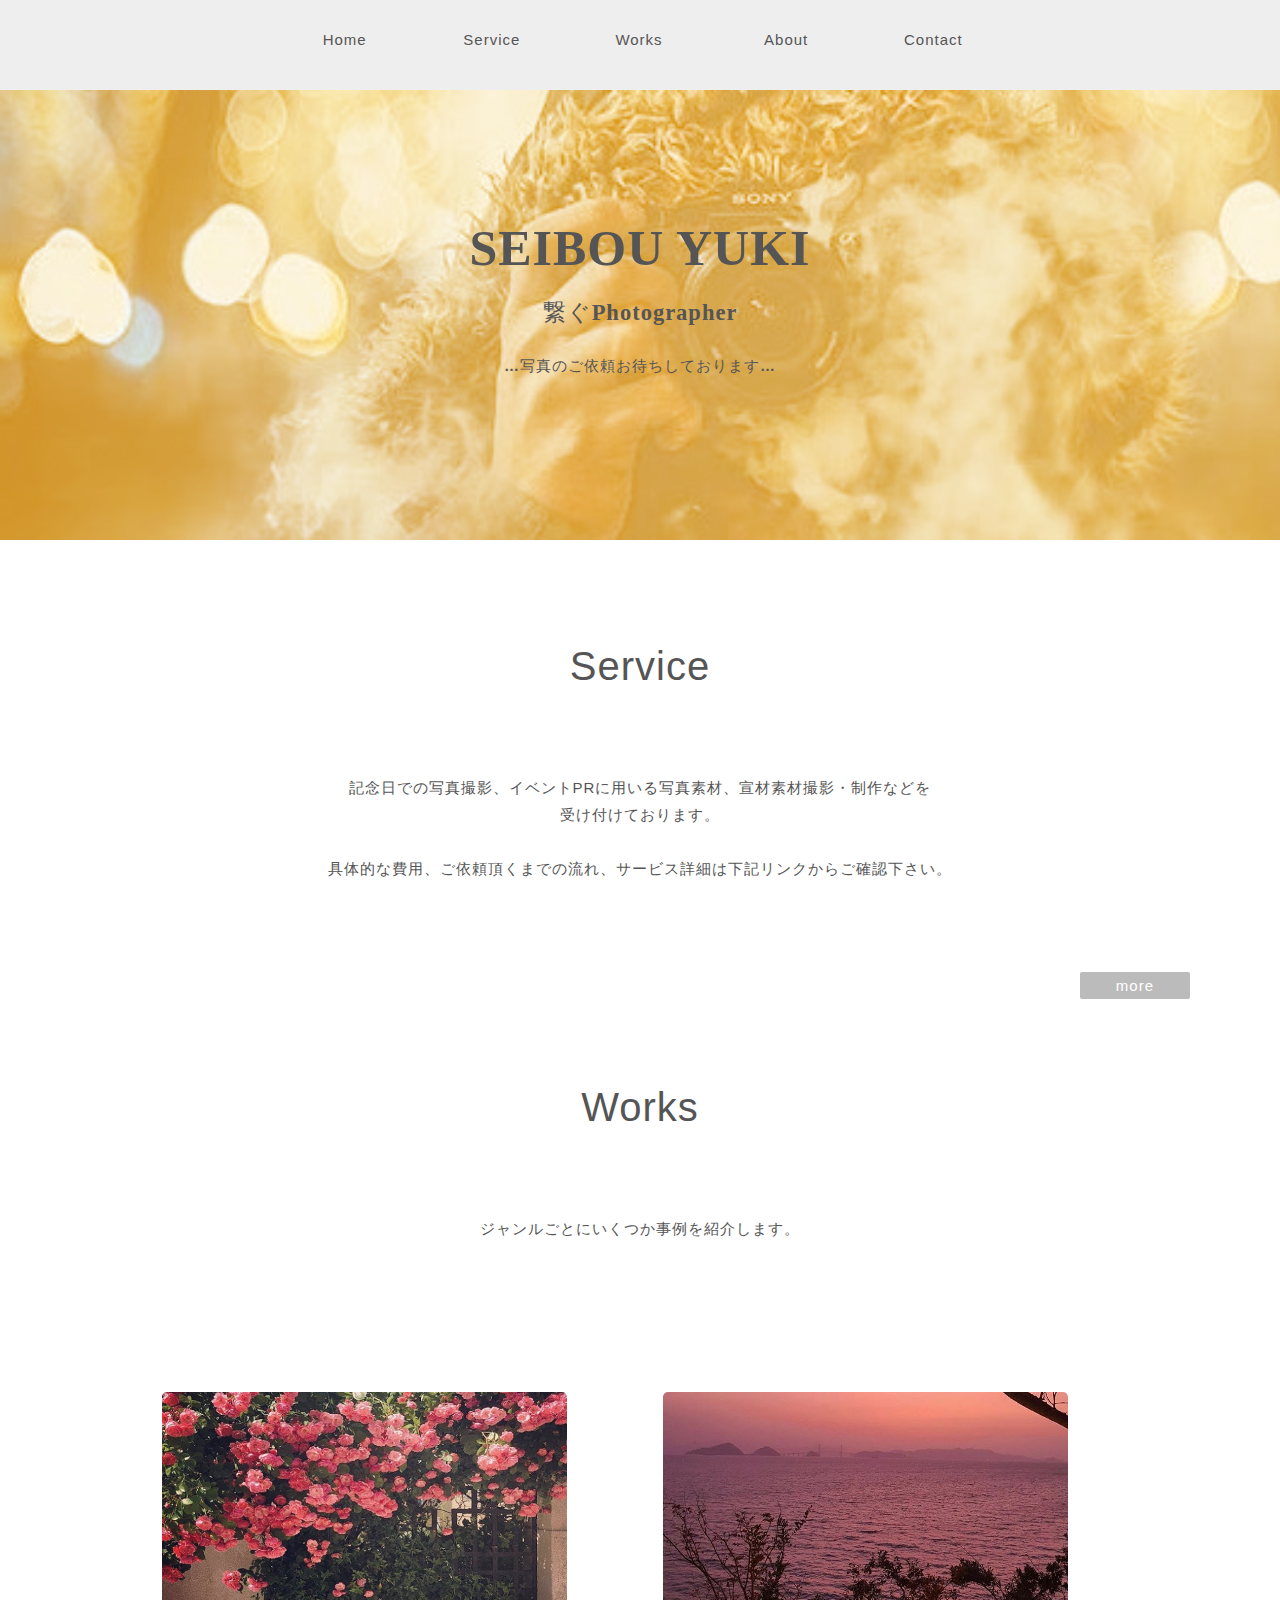
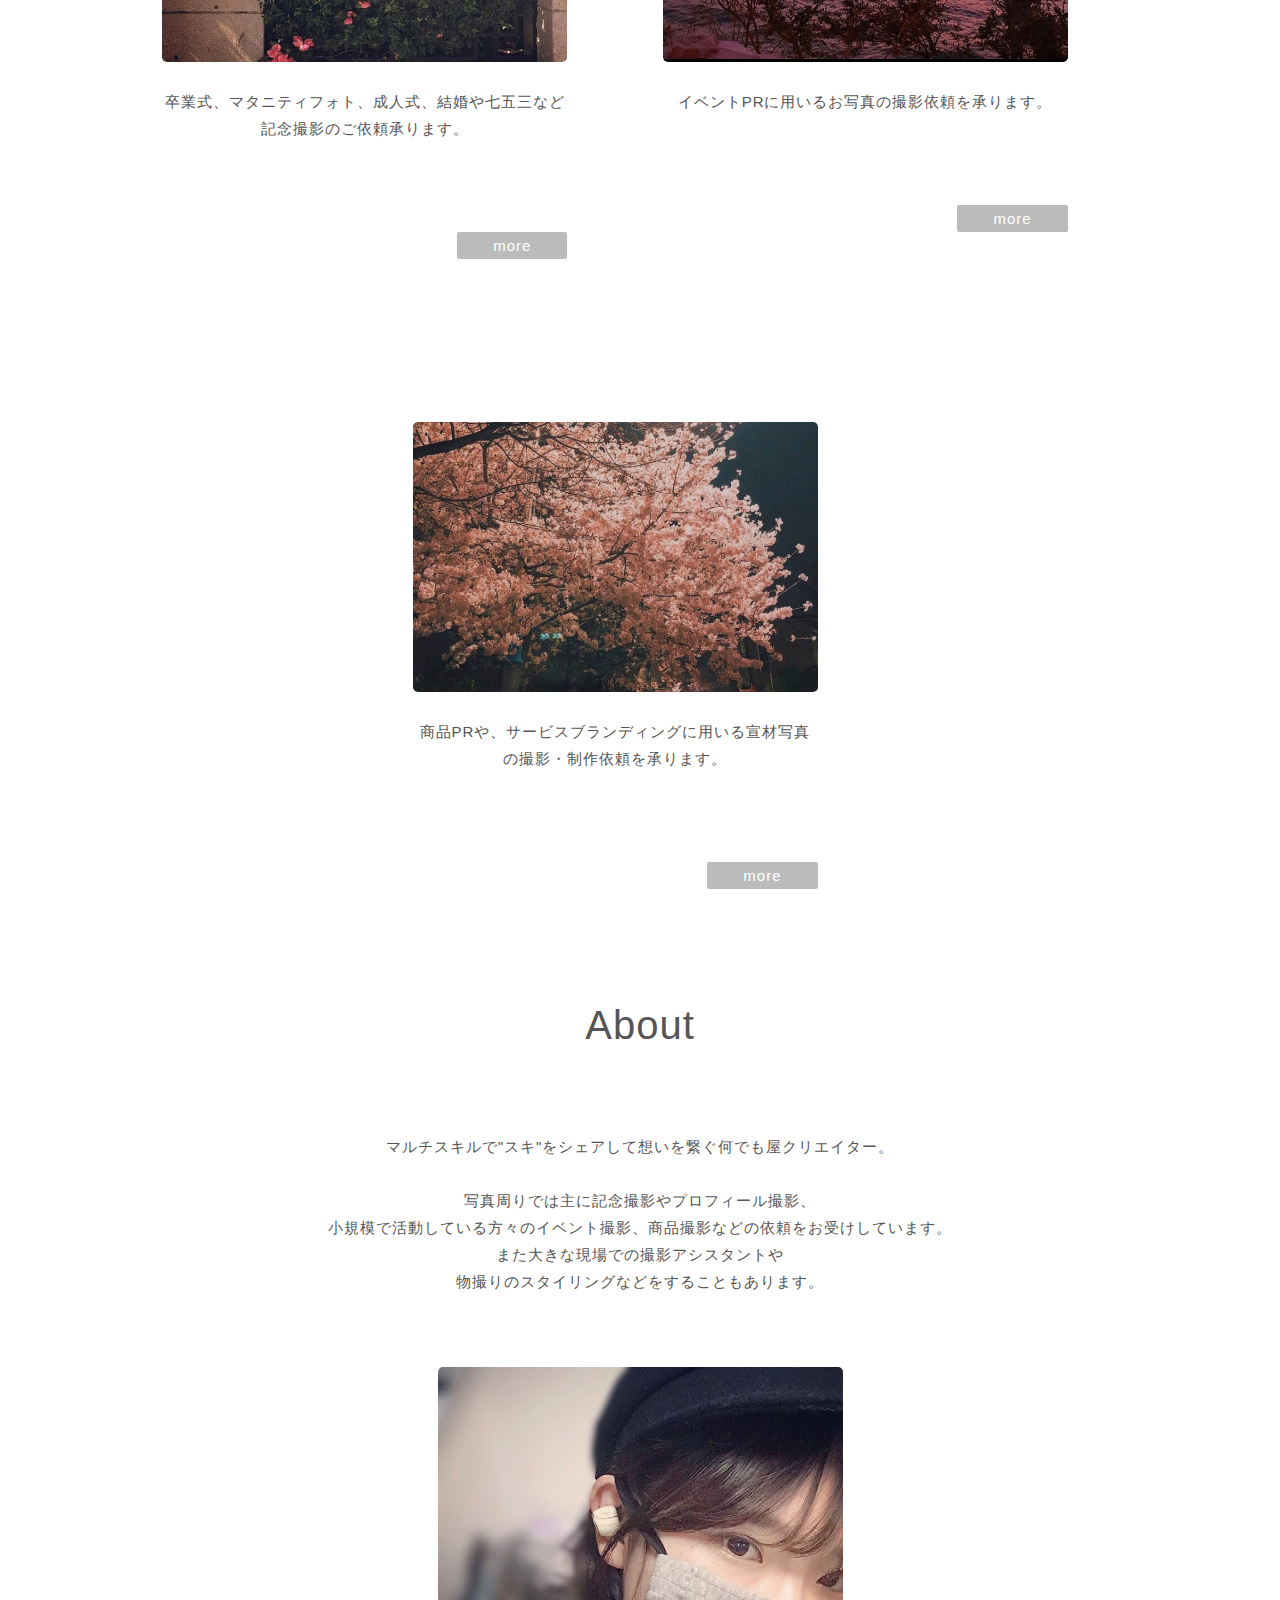
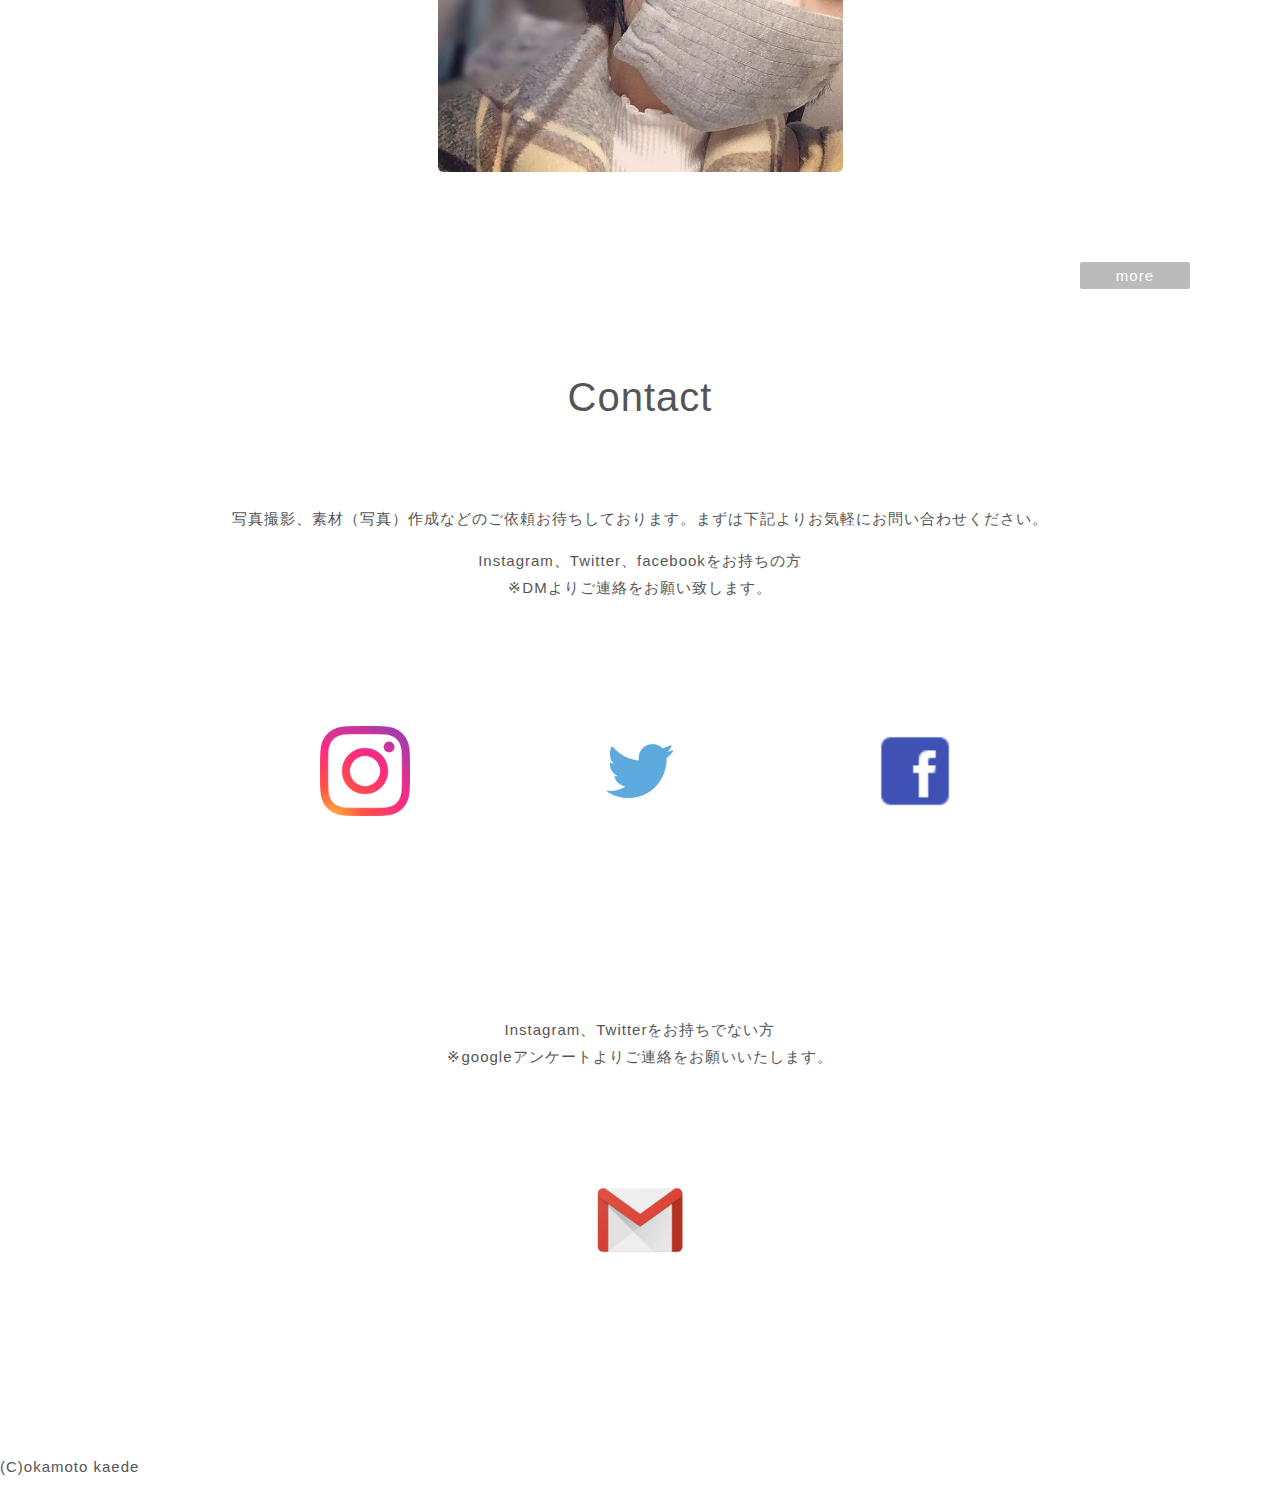
<file: index.html>
<!DOCTYPE html>
<html>
  <head>
    <meta charset="UTF-8">
    <title>心トラベラー/青蜂ユキ Home</title>
    <link rel="icon" href="hatti-icon.png"><!--蜂のアイコン探す-->
    <link rel="stylesheet" href="stylesheet.css">
    <meta name="viewport" content="width=device-width,initial-scale=1,user-scalable=no">
  </head>
  <body>
    <header id="nav">
      <input id="nav-input" type="checkbox" class="nav-unshown">
      <label id="nav-open" for="nav-input"><span></span></label>
      <label class="nav-unshown" id="nav-close" for="nav-input"></label>
      <div id="nav-content">
      <ul>
        <li>
          <a href="index.html">Home</a>
        </li>
        <li>
          <a href="service.html">Service</a>
        </li>
        <li>
          <a href="works.html">Works</a>
        </li>
        <li>
          <a href="about.html">About</a>
        </li>
        <li>
          <a href="index.html#contact">Contact</a>
        </li>
      </ul>
    </div>
    </header>
    <div id="main-title">
     <div class="main-massage">
        <h1>SEIBOU YUKI</h1>
        <h2><div class="tsunagu">繋ぐ</div>Photographer</h2>
        <h3>…写真のご依頼お待ちしております…</h3>
      </div>
    </div>
      <main id="contents">
        <section class="section" id="service">
          <h3>Service</h3>
          <p>記念日での写真撮影、イベントPRに用いる写真素材、宣材素材撮影・制作などを<br>受け付けております。<br><br>具体的な費用、ご依頼頂くまでの流れ、サービス詳細は下記リンクからご確認下さい。</p>
          <div id="more"><a href="service.html" class="btn-more">more</a></div>
        </section>
        <section class="section" id="works">
          <h3>Works</h3>
          <p>ジャンルごとにいくつか事例を紹介します。</p>
          <div class="works-li">
          <ul>
            <li>
             <a href="works.html#anniversary">
              <img src="ヘッダー画像（rose）.jpg" alt="記念日撮影事例写真"><!--記念日系の大石ちゃんの作品-->
             </a>
              <p class="works-coment"><!--写真の説明。何のときの写真か簡単に-->卒業式、マタニティフォト、成人式、結婚や七五三など記念撮影のご依頼承ります。</p>
              <div id="more"><a href="works.html#anniversary" class="btn-more">more</a></div>
            </li>
            <li>
              <a href="works.html#event">
                <img src="ヘッダー画像（dawn）.jpg" alt="イベント事例写真"><!--イベント関連の大石ちゃんの作品-->
              </a>
              <p class="works-coment"><!--写真の説明。何のときの写真か簡単に-->イベントPRに用いるお写真の撮影依頼を承ります。</p>
              <div id="more"><a href="works.html#event" class="btn-more">more</a></div>
            </li>
            <li>
              <a href="works.html#promotional">
                <img src="ヘッダー画像（cherry blossom）.jpg" alt="promotional事例写真"><!--商品PR系の事例の大石ちゃんの作品-->
              </a>
              <p class="works-coment"><!--写真の説明。何のときの写真か簡単に-->商品PRや、サービスブランディングに用いる宣材写真の撮影・制作依頼を承ります。</p>
              <div id="more"><a href="works.html#promotional" class="btn-more">more</a></div>
            </li>
          </ul>
          </div>
        </section>
        <section class="section" id="about">
          <h3>About</h3>
          <p>マルチスキルで"スキ"をシェアして想いを繋ぐ何でも屋クリエイター。<br><br>
            写真周りでは主に記念撮影やプロフィール撮影、<br>小規模で活動している方々のイベント撮影、商品撮影などの依頼をお受けしています。<br>
            また大きな現場での撮影アシスタントや<br>物撮りのスタイリングなどをすることもあります。</p>
           <div  class="profile-image">
            <img src="プロフィール写真.jpg" alt="青蜂ゆうきプロフィール写真"><!--大石ちゃんのプロフィール写真-->
           </div>
          <div id="more"><a href="about.html" class="btn-more">more</a></div>
        </section>
        <section class="section" id="contact">
          <h3>Contact</h3>
          <p>写真撮影、素材（写真）作成などのご依頼お待ちしております。まずは下記よりお気軽にお問い合わせください。</p>
          <div id="contact-sns">
            <p>Instagram、Twitter、facebookをお持ちの方<br>※DMよりご連絡をお願い致します。</p>
             <div class="contact-li">
              <ul>
               <li>
                <a href="https://www.instagram.com/mr.hacchi03/">
                 <img src="Instagram-icon.png" alt="Instagramのアイコン">
                </a>
               </li>
               <li>
                <a href="https://mobile.twitter.com/camera0423">
                  <img src="twitter-icon.png" alt="twitterのアイコン">
                </a>
               </li>
               <li>
                <a href="https://www.facebook.com/yuchirun0423"><!--facebook教えてもらう-->
                  <img src="facebook-icon.png" alt="Facebookのアイコン">
                </a>
               </li>
              </ul>
             </div>
          </div>
          <div id="contact-Gmail">
            <p>Instagram、Twitterをお持ちでない方<br>※googleアンケートよりご連絡をお願いいたします。</p>
              <div class="contact-g">
               <a href="https://docs.google.com/forms/d/1yFK1Qp52IOAt3duKO1JLaDMJiHpqe_LZOQfva6PY-pA/edit"><!--googleアンケート内容大丈夫か確認-->
                <img src="Gmail-icon.png" alt="Gmailのアイコン">
               </a>
              </div>
          </div>
        </section>
      </main>
    <footer>
      <p>(C)okamoto kaede</p>
    </footer>
  </body>
</html>
</file>
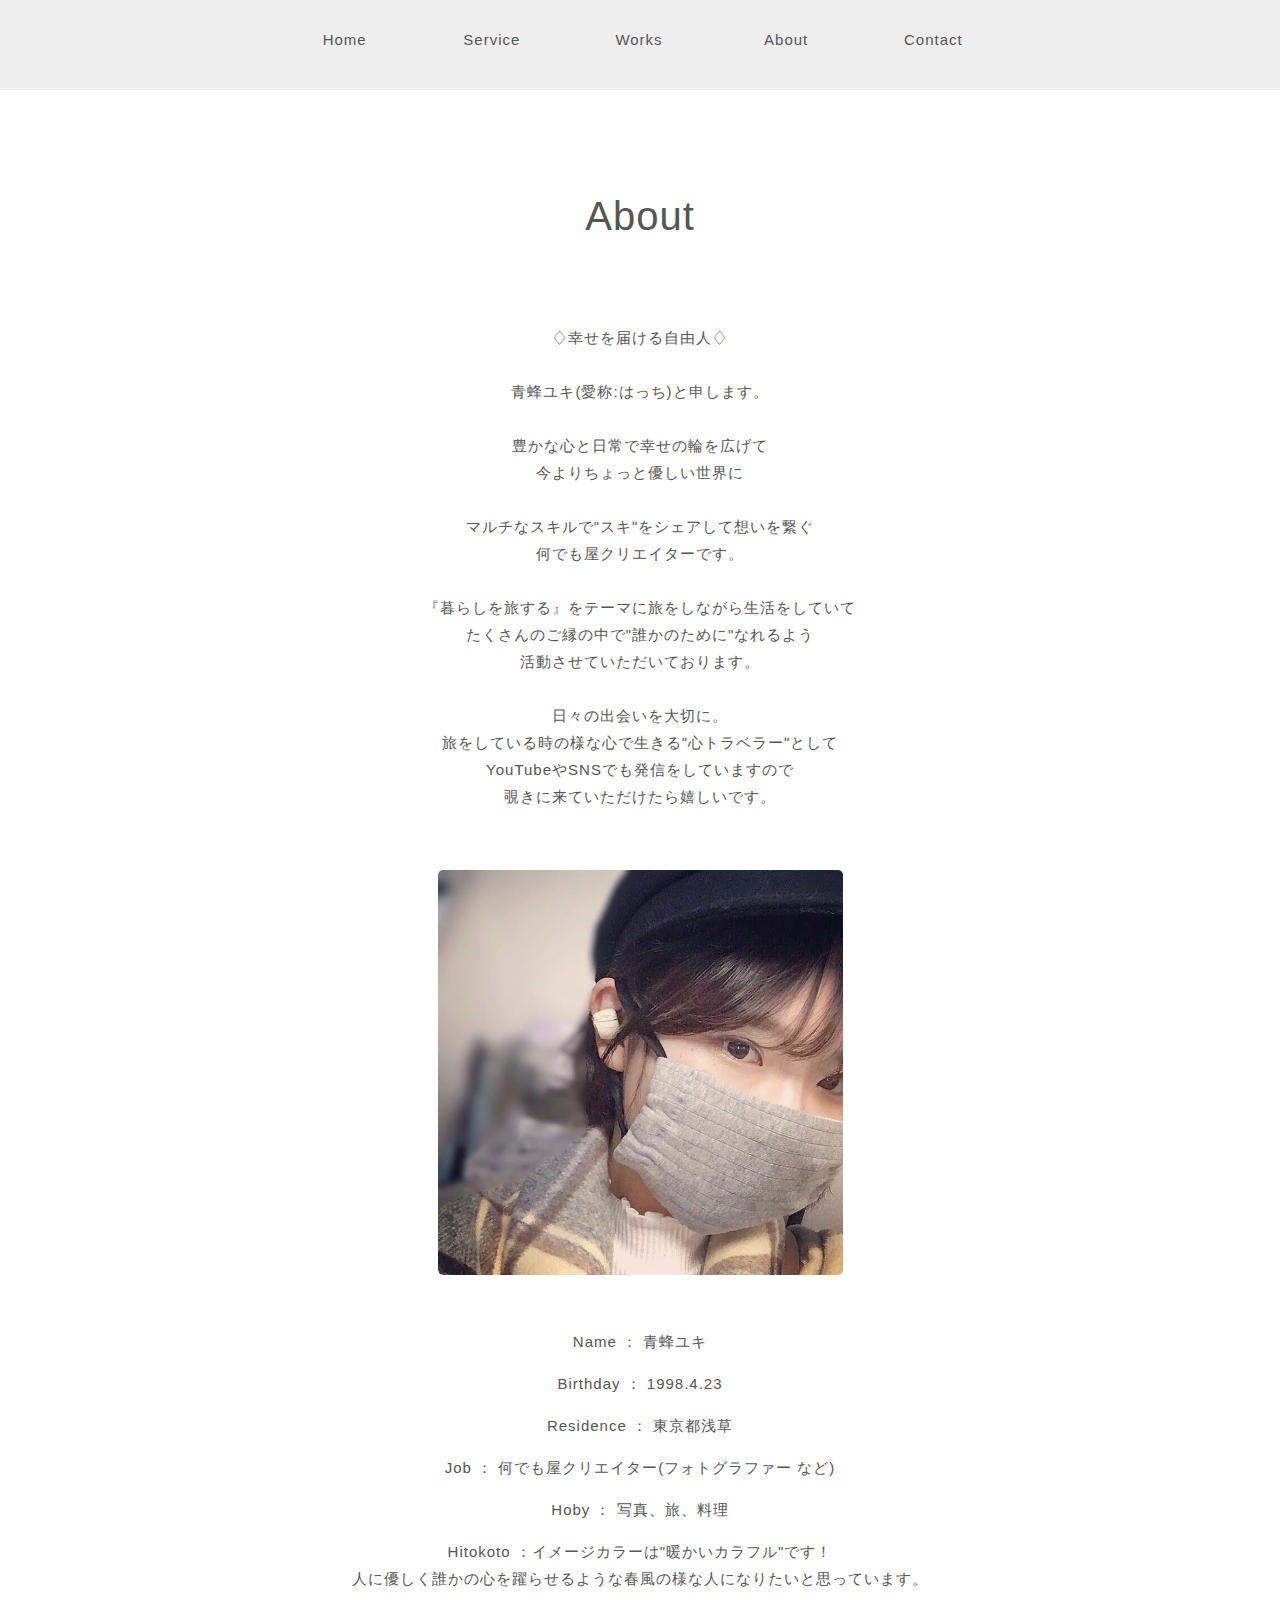
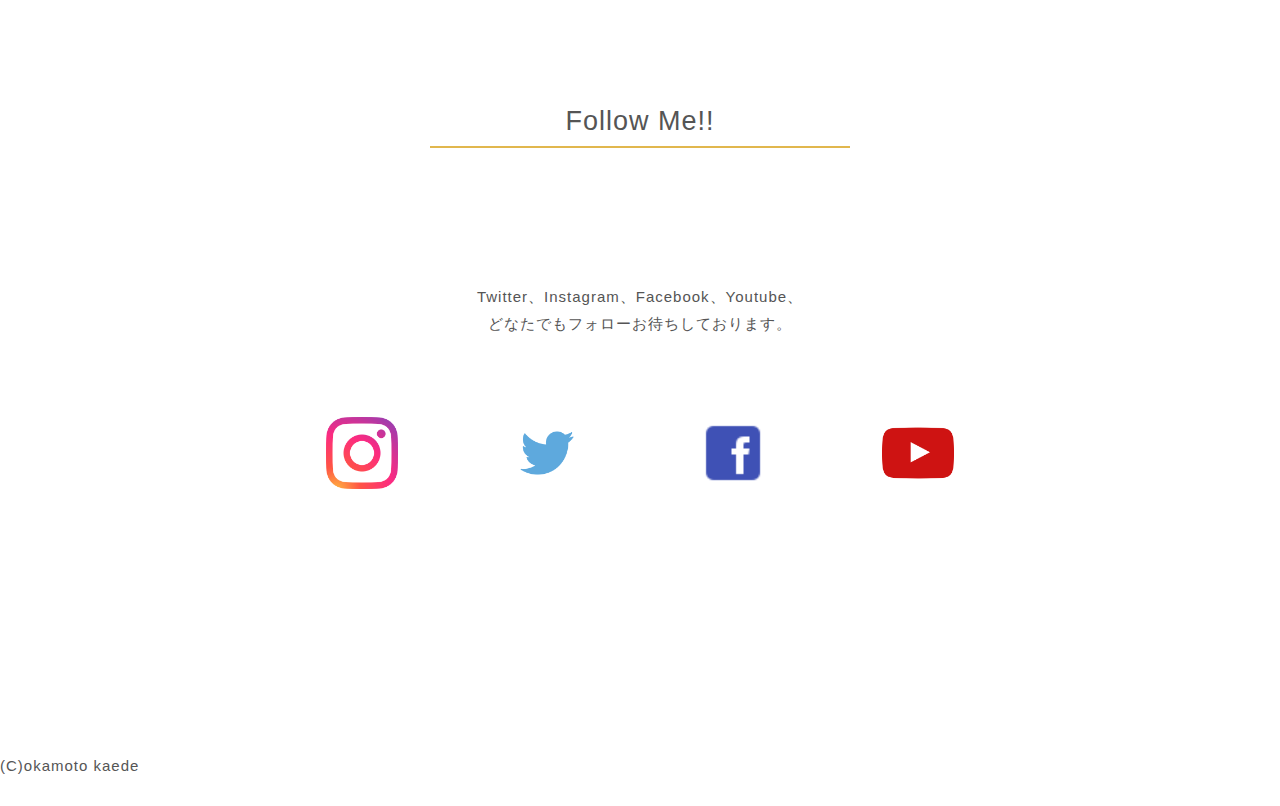
<file: about.html>
<!DOCTYPE html>
<html>
  <head>
    <meta charset="UTF-8">
    <title>心トラベラー/青蜂ゆうき Works</title>
    <link rel="icon" href="hatti-icon.png">
    <link rel="stylesheet" href="stylesheet.css">
    <meta name="viewport" content="width=device-width,initial-scale=1,user-scalable=no">
  </head>
  <body>
    <header id="nav">
      <input id="nav-input" type="checkbox" class="nav-unshown">
      <label id="nav-open" for="nav-input"><span></span></label>
      <label class="nav-unshown" id="nav-close" for="nav-input"></label>
      <div id="nav-content">
      <ul>
        <li>
          <a href="index.html">Home</a>
        </li>
        <li>
          <a href="service.html">Service</a>
        </li>
        <li>
          <a href="works.html">Works</a>
        </li>
        <li>
          <a href="about.html">About</a>
        </li>
        <li>
          <a href="index.html#contact">Contact</a>
        </li>
      </ul>
    </div>
    </header>
    <main id="contents">
      <section id="about-more">
        <h3>About</h3>
        <p>♢幸せを届ける自由人♢<br><br>青蜂ユキ(愛称:はっち)と申します。<br><br>豊かな心と日常で幸せの輪を広げて<br>今よりちょっと優しい世界に
        <br><br>マルチなスキルで"スキ"をシェアして想いを繋ぐ<br>何でも屋クリエイターです。
        <br><br>『暮らしを旅する』をテーマに旅をしながら生活をしていて<br>たくさんのご縁の中で"誰かのために"なれるよう
        <br>活動させていただいております。<br><br>日々の出会いを大切に。<br>旅をしている時の様な心で生きる"心トラベラー"として<br>YouTubeやSNSでも発信をしていますので<br>覗きに来ていただけたら嬉しいです。<!--自己紹介文、大石ちゃんに考えてきてもらう。--></p>
          <div class="profile">
            <img src="プロフィール写真.jpg" class="profile-img">
            <p>Name ： 青蜂ユキ</p>
            <p>Birthday ： 1998.4.23</p>
            <p>Residence ： 東京都浅草</p>
            <p>Job ： 何でも屋クリエイター(フォトグラファー など)</p>
            <p>Hoby ： 写真、旅、料理</p>
            <p>Hitokoto ：イメージカラーは"暖かいカラフル"です！<br>人に優しく誰かの心を躍らせるような春風の様な人になりたいと思っています。</p><!--他何かあれば項目追加してもいいかな-->
          </div>
          <div class="followsns">
            <h4>Follow Me!!</h4>
            <p>Twitter、Instagram、Facebook、Youtube、<br>どなたでもフォローお待ちしております。</p>
            <ul class="sns">
              <li>
              <a href="https://www.instagram.com/mr.hacchi03/"><!--instagramへ飛ばす方法確認-->
                <img src="Instagram-icon.png" alt="Instagramのアイコン">
               </a>
              </li>
              <li>
               <a href="https://mobile.twitter.com/camera0423"><!--twitterへ飛ばす方法確認-->
                 <img src="twitter-icon.png" alt="twitterのアイコン">
               </a>
              </li>
              <li>
                <a href="https://www.facebook.com/yuchirun0423"><!--facebookへ飛ばす方法確認-->
                  <img src="facebook-icon.png" alt="Facebookのアイコン">
                </a>
               </li>
               <li>
                 <a href="https://www.youtube.com/channel/UCZSAPigHNO1gjn8JP2ZSknA">
                   <img src="youtube-icon.png" alt="youtubeのアイコン">
                 </a>
               </li>
            </ul> 
            </div>
      </section>
    </main>
      <footer>
        <p>(C)okamoto kaede</p>
      </footer>
  </body>
</html>
</file>
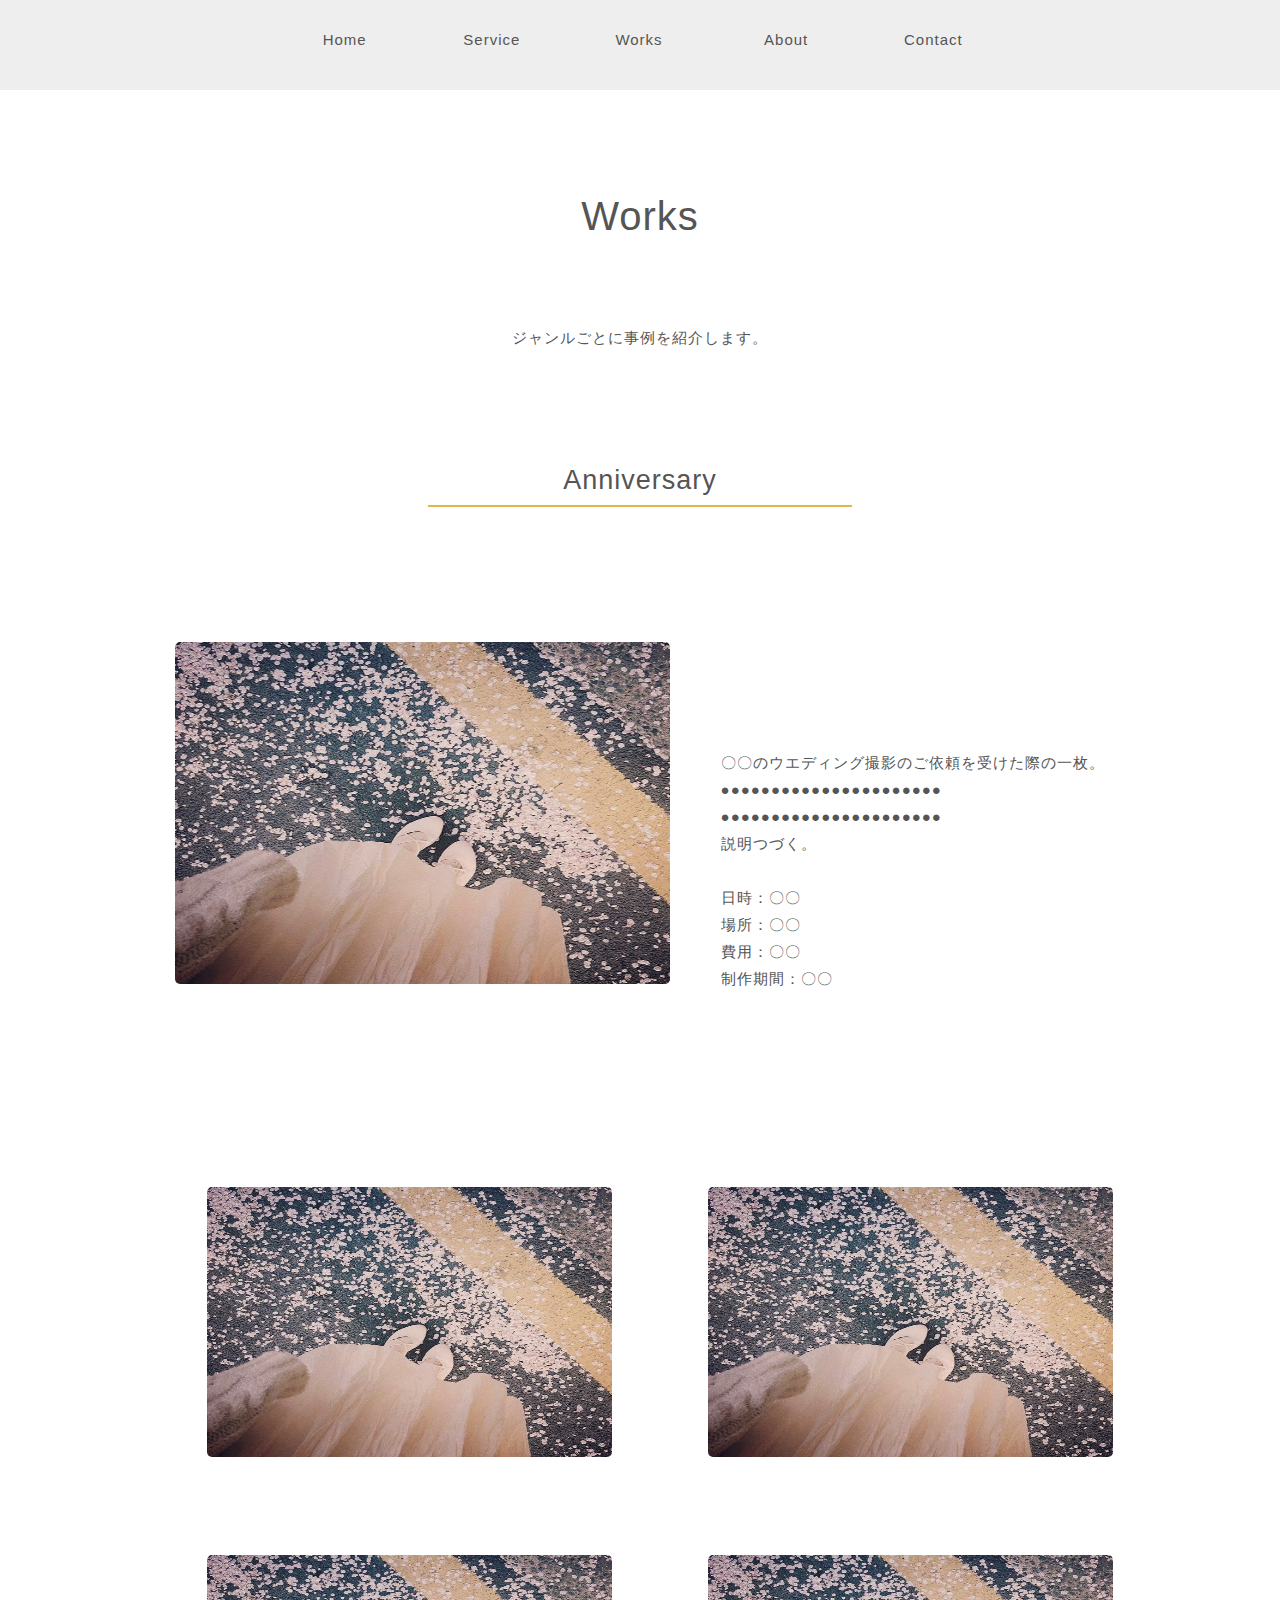
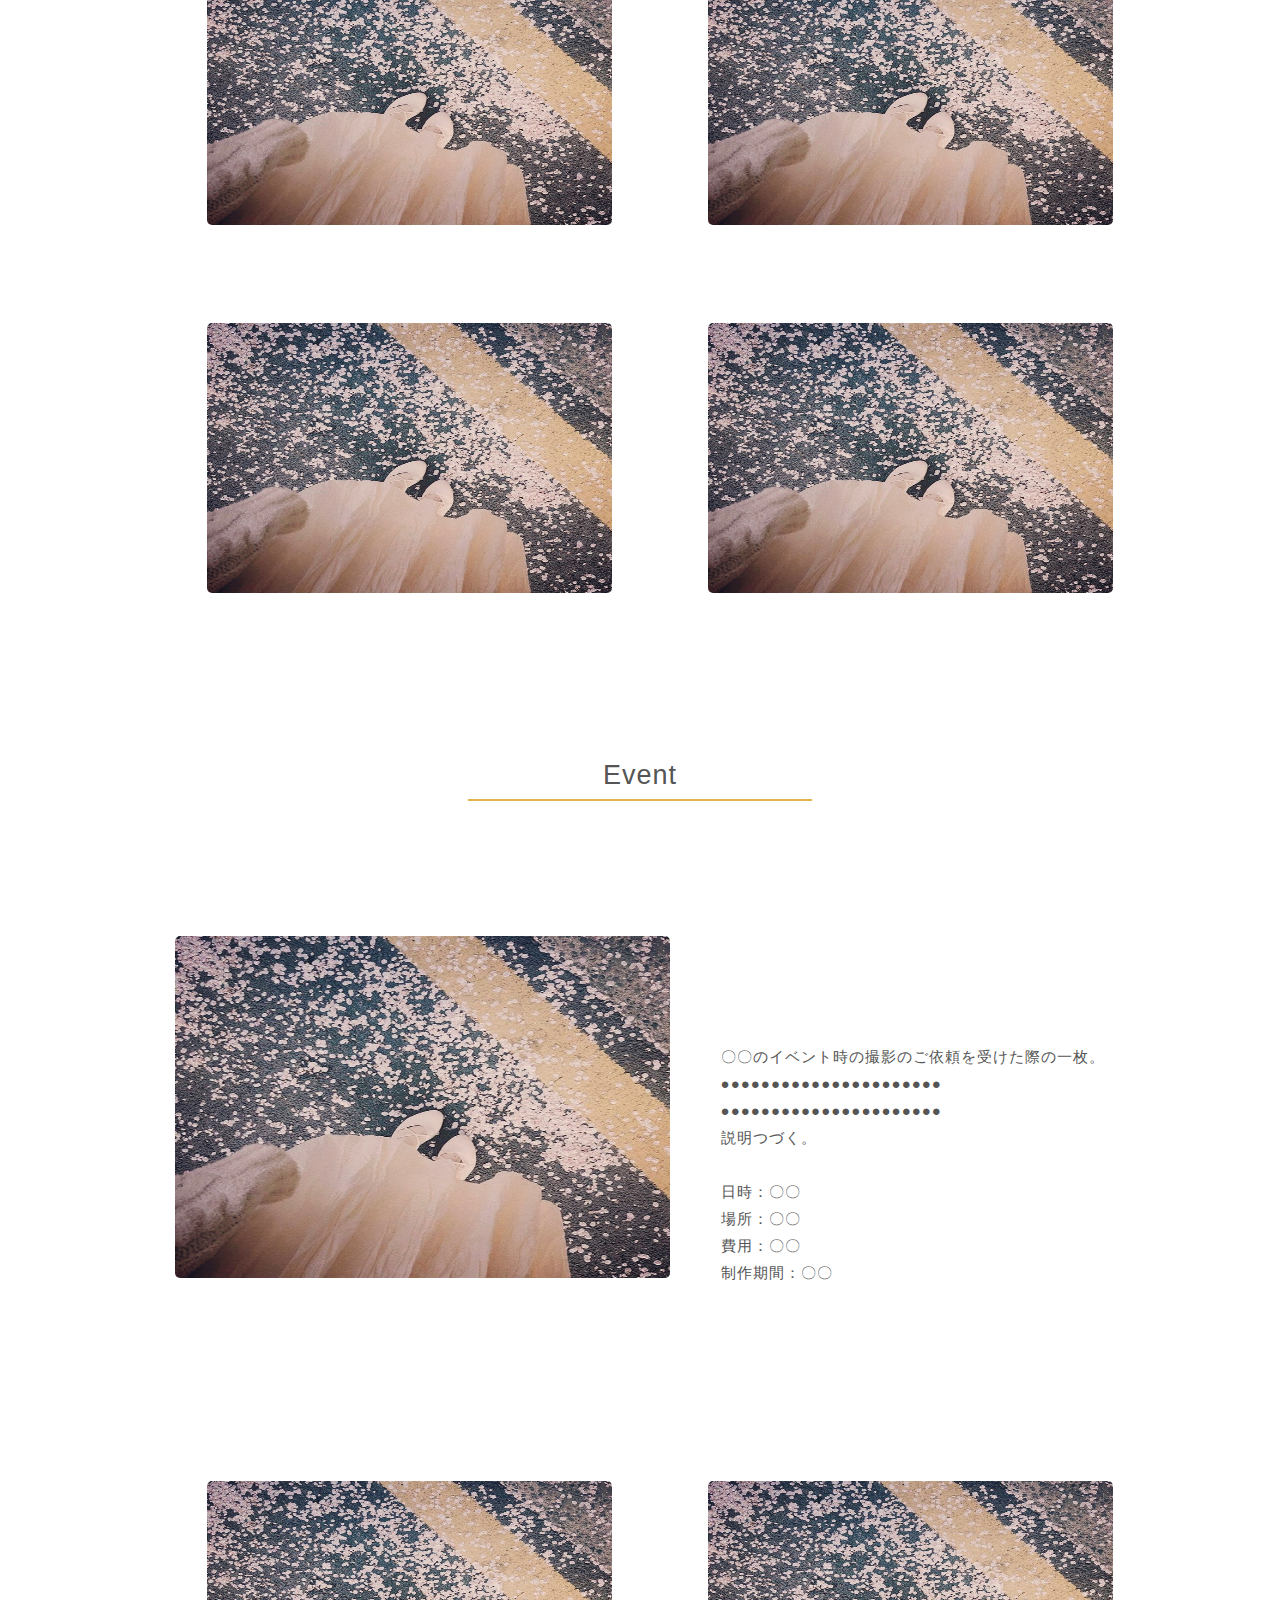
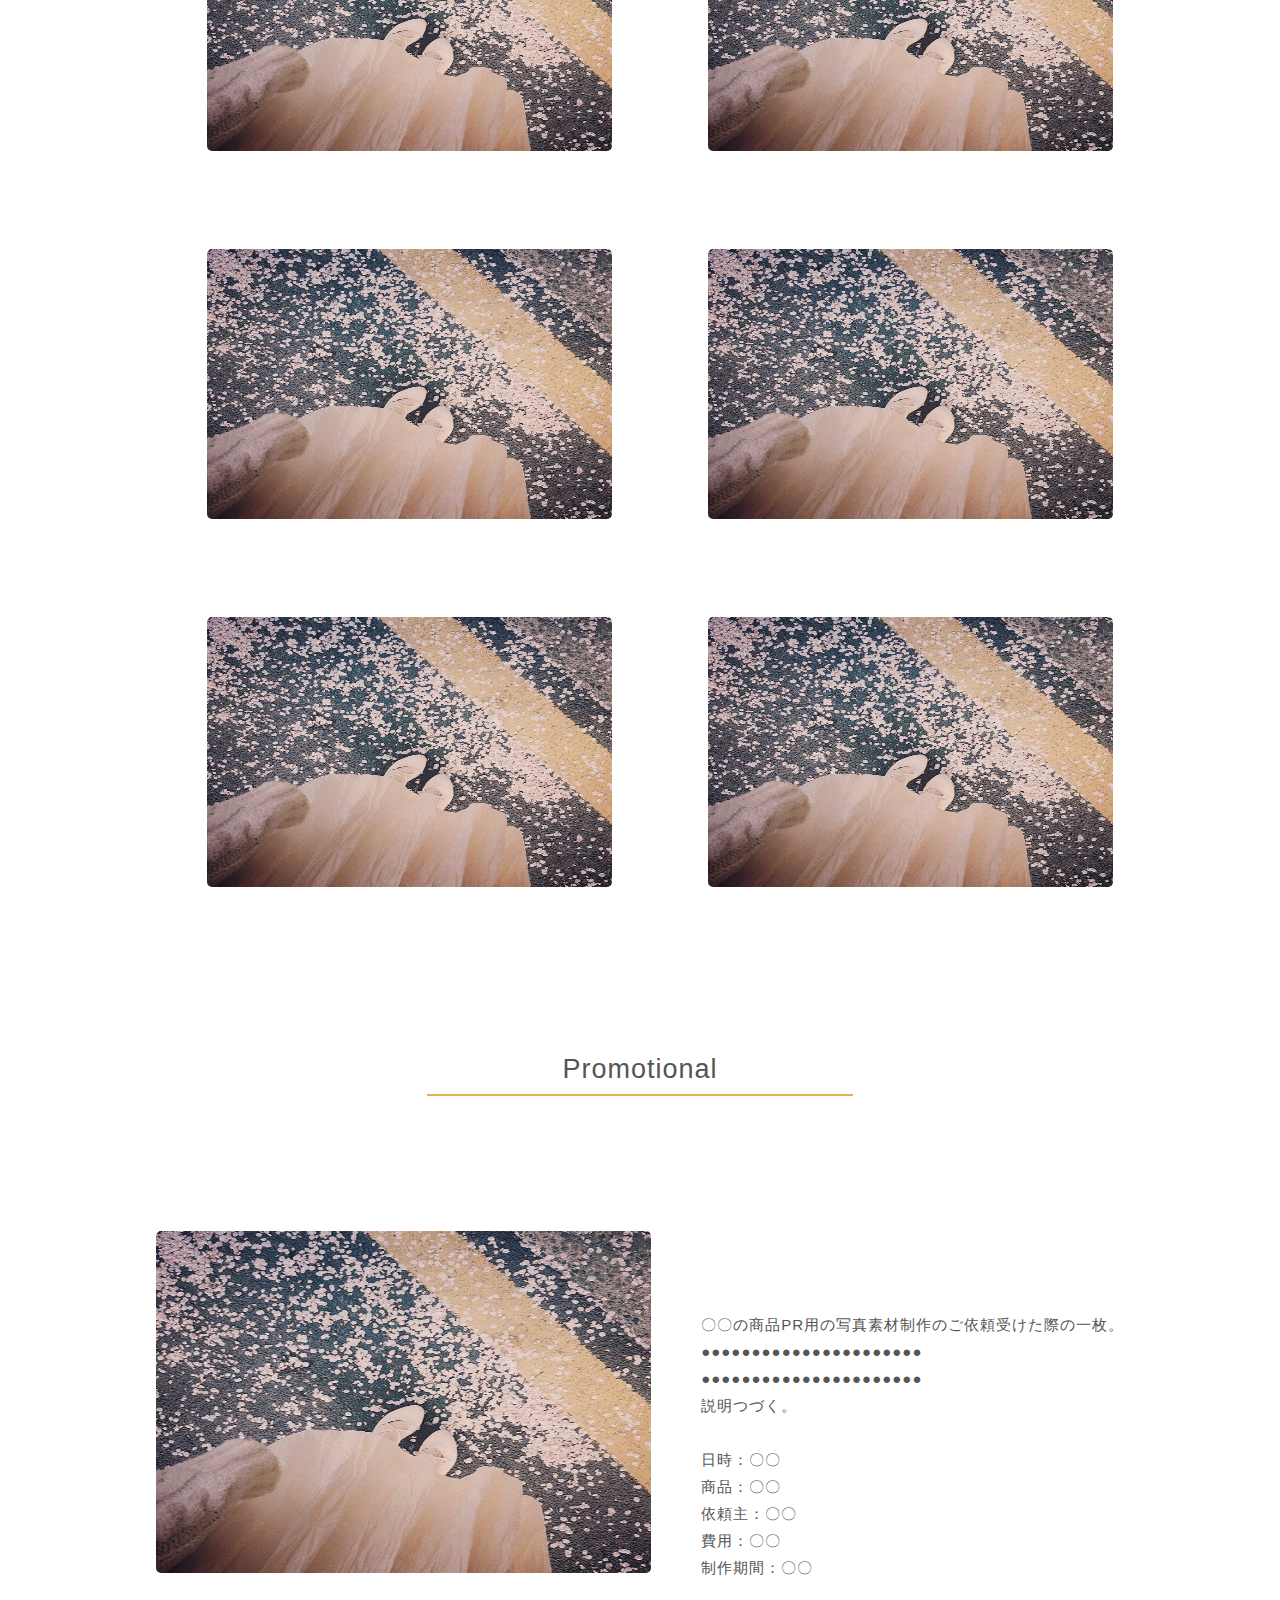
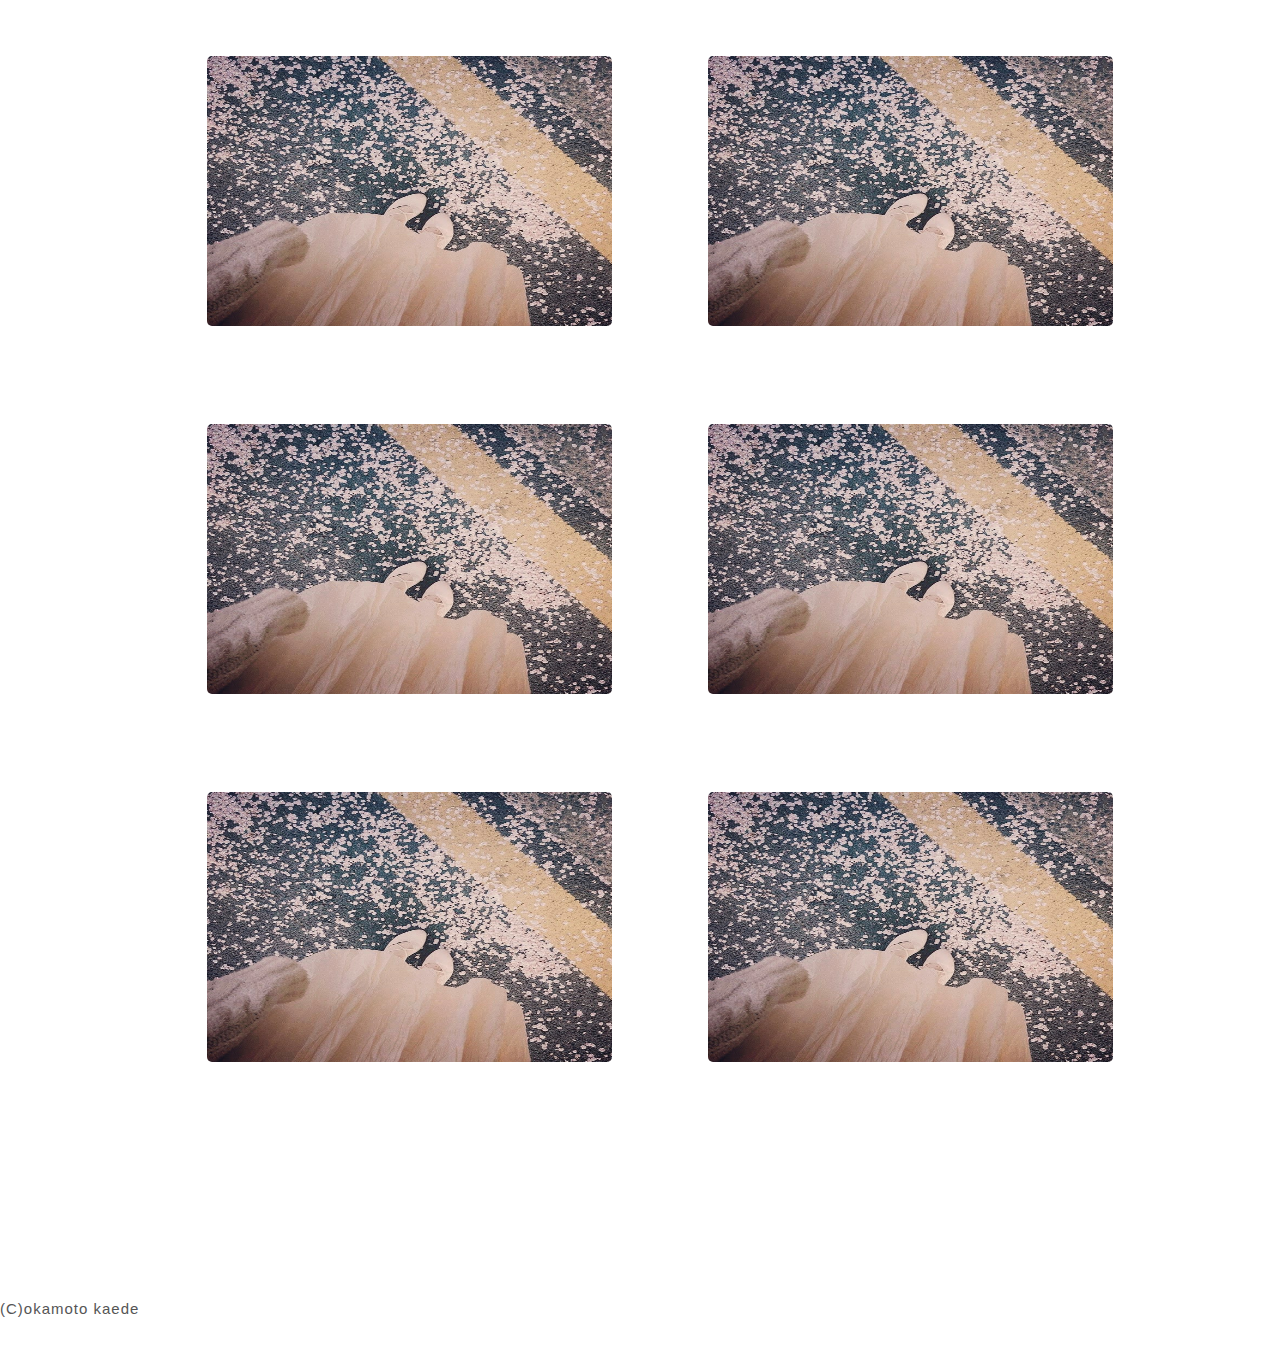
<file: works.html>
<!DOCTYPE html>
<html>
  <head>
    <meta charset="UTF-8">
    <title>心トラベラー青蜂ゆうき Works</title>
    <link rel="icon" href="hatti-icon.png">
    <link rel="stylesheet" href="stylesheet.css">
    <meta name="viewport" content="width=device-width,initial-scale=1,user-scalable=no">
  </head>
  <body>
    <header id="nav">
      <input id="nav-input" type="checkbox" class="nav-unshown">
      <label id="nav-open" for="nav-input"><span></span></label>
      <label class="nav-unshown" id="nav-close" for="nav-input"></label>
      <div id="nav-content">
      <ul>
        <li>
          <a href="index.html">Home</a>
        </li>
        <li>
          <a href="service.html">Service</a>
        </li>
        <li>
          <a href="works.html">Works</a>
        </li>
        <li>
          <a href="about.html">About</a>
        </li>
        <li>
          <a href="index.html#contact">Contact</a>
        </li>
      </ul>
    </div>
    </header>
    <main id="contents">
      <section id="works-more">
        <h3>Works</h3>
        <p>ジャンルごとに事例を紹介します。</p>
      <section id="works-more-li">
      <div id="anniversary">
        <h4>Anniversary</h4>
        <div class="anniversary-main">
         <img src="ヘッダー画像（street）.jpg" class="annversary-img"><!--写真相談-->
         <div class="anniversary-txt">
           <p>〇〇のウエディング撮影のご依頼を受けた際の一枚。<br>●●●●●●●●●●●●●●●●●●●●●●
           <br>●●●●●●●●●●●●●●●●●●●●●●<br>説明つづく。<br>
           <br>日時：〇〇<br>場所：〇〇<br>費用：〇〇<br>制作期間：〇〇</p><!--事例確認-->
         </div>
        </div>
      </div>
        <div class="anniversary-li">
          <ul>
            <li><img src="ヘッダー画像（street）.jpg"></li><!--写真相談-->
            <li><img src="ヘッダー画像（street）.jpg"></li><!--写真相談-->
            <li><img src="ヘッダー画像（street）.jpg"></li><!--写真相談-->
            <li><img src="ヘッダー画像（street）.jpg"></li><!--写真相談-->
            <li><img src="ヘッダー画像（street）.jpg"></li><!--写真相談-->
            <li><img src="ヘッダー画像（street）.jpg"></li><!--写真相談-->
          </ul>
        </div>
        <div id="event">
        <h4>Event</h4>
        <div class="event-main">
         <img src="ヘッダー画像（street）.jpg" class="event-img"><!--写真相談-->
         <div class="event-txt">
           <p>〇〇のイベント時の撮影のご依頼を受けた際の一枚。<br>●●●●●●●●●●●●●●●●●●●●●●
           <br>●●●●●●●●●●●●●●●●●●●●●●<br>説明つづく。<br>
           <br>日時：〇〇<br>場所：〇〇<br>費用：〇〇<br>制作期間：〇〇</p><!--事例確認-->
         </div>
        </div>
      </div>
        <div class="event-li">
          <ul>
            <li><img src="ヘッダー画像（street）.jpg"></li><!--写真相談-->
            <li><img src="ヘッダー画像（street）.jpg"></li><!--写真相談-->
            <li><img src="ヘッダー画像（street）.jpg"></li><!--写真相談-->
            <li><img src="ヘッダー画像（street）.jpg"></li><!--写真相談-->
            <li><img src="ヘッダー画像（street）.jpg"></li><!--写真相談-->
            <li><img src="ヘッダー画像（street）.jpg"></li><!--写真相談-->
          </ul>
        </div>
        <div id="promotional">
        <h4>Promotional</h4>
        <div class="promotional">
         <img src="ヘッダー画像（street）.jpg" class="promotional-img"><!--写真相談-->
         <div class="promotional-txt">
           <p>〇〇の商品PR用の写真素材制作のご依頼受けた際の一枚。<br>●●●●●●●●●●●●●●●●●●●●●●
           <br>●●●●●●●●●●●●●●●●●●●●●●<br>説明つづく。<br>
           <br>日時：〇〇<br>商品：〇〇<br>依頼主：〇〇<br>費用：〇〇<br>制作期間：〇〇</p><!--事例確認-->
         </div>
        </div>
      </div>
         <div class="promotional-li">
          <ul>
            <li><img src="ヘッダー画像（street）.jpg"></li><!--写真相談-->
            <li><img src="ヘッダー画像（street）.jpg"></li><!--写真相談-->
            <li><img src="ヘッダー画像（street）.jpg"></li><!--写真相談-->
            <li><img src="ヘッダー画像（street）.jpg"></li><!--写真相談-->
            <li><img src="ヘッダー画像（street）.jpg"></li><!--写真相談-->
            <li><img src="ヘッダー画像（street）.jpg"></li><!--写真相談-->
          </ul>
        </div>
        </div>
      </section>
    </section>
    </main>
 <footer>
      <p>(C)okamoto kaede</p>
 </footer>
</body>
</html>
</file>
<file: stylesheet.css>
body {
  font-family: "ãƒ’ãƒ©ã‚®ãƒŽè§’ã‚´ Pro W3", "Hiragino Kaku Gothic Pro", "æ¸¸ã‚´ã‚·ãƒƒã‚¯ Medium", "Yu Gothic Medium", "æ¸¸ã‚´ã‚·ãƒƒã‚¯ä½“", YuGothic, "ãƒ¡ã‚¤ãƒªã‚ª", Meiryo, Osaka, "ï¼­ï¼³ ï¼°ã‚´ã‚·ãƒƒã‚¯", "MS PGothic", sans-serif;
  font-size: 15px;
  line-height: 1.8;
  letter-spacing: 1px;
  word-break: normal;
  color:#555555;
  background-color: white;
  margin: 0;
  padding: 0;
  width: 100%;
}

p,h1,h2,h3{
  margin-top: 0;
}

{
  vertical-align: bottom;
}

@media screen and (min-width: 481px) {
header{
  text-align: center;
  background-color:#EEEEEE;
  z-index: 100;
  top: 0;
  left: 0;
  height: 10vh;
  width: 100%;
  position: fixed;
} 

footer{
  margin-top: 3vh;
  margin-bottom: 3vh;
}  
}

@media screen and (max-width: 480px) {
  header{
  padding: 3vh;
  z-index: 999;
} 

footer{
  margin-top: 100px;
  margin-bottom: 3vh;
  margin-left: 10px;
}  
}

#nav ul{
  padding: 0;
}

@media screen and (max-width: 480px){
#nav ul{
  margin-top: 10vh;
  margin-left: 10vw;
}
}

@media screen and (min-width: 481px){
#nav li{
  width: 140px;
  text-align: center;
  height: 50px;
  line-height: 50px;
  margin-right: 2px;
  list-style: none;
  display: inline-block;
}

#nav a{
  text-decoration: none;
  color: #555555;
  padding: 20px;
}
}

/*チェックボックス等は非表示に*/
.nav-unshown {
  display:none;
}

@media screen and (max-width: 480px){
#nav li{
  width: 40vw;
  text-align: center;
  height: 8vh;
  line-height: 35px;
  margin-right: 2px;
  list-style: none;
}
 
#nav a{
  text-decoration: none;
  color: #555555;
  padding-top: 20px;
  padding-bottom: 5px;
  padding-left: 20px;
  padding-right: 20px;
  border-bottom: solid 2px  rgba(218, 165, 32, 0.8);
  padding-right: 15vh;
}

#nav {
  position: fixed;
}

/*アイコンのスペース*/
#nav-open {
  display: inline-block;
  width: 30px;
  height: 22px;
  vertical-align: middle;
}

/*ハンバーガーアイコンをCSSだけで表現*/
#nav-open span, #nav-open span:before, #nav-open span:after {
  position: absolute;
  height: 3px;/*線の太さ*/
  width: 25px;/*長さ*/
  border-radius: 3px;
  background: #555;
  display: block;
  content: '';
  cursor: pointer;
  z-index: 9999;
  transition: 0.5s;
}
#nav-open span:before {
  bottom: -8px;
}
#nav-open span:after {
  bottom: -16px;
}

/*閉じる用の薄黒カバー*/
#nav-close {
  display: none;/*はじめは隠しておく*/
  position: fixed;
  z-index: 100;
  top: 0;/*全体に広がるように*/
  left: 0;
  width: 100%;
  height: 100%;
  background: black;
  opacity: 0;
  transition: .3s ease-in-out;
}

/* アイコンがクリックされたら真ん中の線を透明にする */
#nav-input:checked ~ #nav-open span {
  background: rgba(255, 255, 255, 0);
}

/* アイコンがクリックされたらアイコンが×印になように上下の線を回転 */
#nav-input:checked ~ #nav-open span::before {
  bottom: 0;
  transform: rotate(45deg);
}

#nav-input:checked ~ #nav-open span::after {
  top: 0;
  transform: rotate(-45deg);
}

/*中身*/
#nav-content {
  overflow: auto;
  position: fixed;
  top: 0;
  left: 0;
  z-index: 110;/*最前面に*/
  width: 90%;/*右側に隙間を作る（閉じるカバーを表示）*/
  max-width: 330px;/*最大幅（調整してください）*/
  height: 100%;
  background: #fff;/*背景色*/
  transition: .3s ease-in-out;/*滑らかに表示*/
  -webkit-transform: translateX(-105%);
  transform: translateX(-105%);/*左に隠しておく*/
}

/*チェックが入ったらもろもろ表示*/
#nav-input:checked ~ #nav-close {
  display: block;/*カバーを表示*/
  opacity: .5;
}

#nav-input:checked ~ #nav-content {
  -webkit-transform: translateX(0%);
  transform: translateX(0%);/*中身を表示（右へスライド）*/
  box-shadow: 6px 0 25px rgba(0,0,0,.15);
}
}

@media screen and (min-width: 481px){
#nav a:hover{
  background:#fff;
  text-decoration: none;
  border-radius: 3px;
  cursor: pointer;
  transition: all 0.3s ease;
}
}

@media screen and (min-width: 481px){
#main-title{
  height: 50vh;
  width: 100%;
  margin-top: 10vh;
  background-image: url(photogragh用画像１.jpg);
  /*大石さんと背景画像相談*/
  background-color: #cf8c08;
  /* 大石さんと色見相談 */
  background-blend-mode: screen;
  background-size: cover;
  text-align: center;
  position: relative;  
}
}

@media screen and (max-width: 480px){
#main-title{
  height: 50vh;
  width: 100%;
  background-image: url(photogragh用画像２.jpg);
  /*大石さんと背景画像相談*/
  background-color: #cf8c08;
  /* 大石さんと色見相談 */
  background-blend-mode: screen;
  background-size: cover;
  text-align: center;
  position: relative;  
}
}

.main-massage{
  height: 25vh;
  width: 100%;
  top: 0;
  bottom: 0;
  left: 0;
  right: 0;
  position: absolute;
  margin: auto;
}

@media screen and (min-width: 481px){
.main-massage>h1{
  font-family: "Yu Mincho";
  font-size: 50px;
  margin: 0;
}

.tsunagu{
  font-weight: 500;
  display: inline-block;
}
}

@media screen and (max-width: 480px){
.main-massage>h1{
  font-family: "Yu Mincho";
  font-size: 38px;
  margin: 0;
}

.tsunagu{
  font-weight: 500;
  display: inline-block;
}
}

.main-massage>h2{
  font-family: "Yu Mincho";
}

.main-massage>h3{
  font-size: 15px;
  font-family: "ãƒ’ãƒ©ã‚®ãƒŽè§’ã‚´ Pro W3", "Hiragino Kaku Gothic Pro", "æ¸¸ã‚´ã‚·ãƒƒã‚¯ Medium", "Yu Gothic Medium", "æ¸¸ã‚´ã‚·ãƒƒã‚¯ä½“", YuGothic, "ãƒ¡ã‚¤ãƒªã‚ª", Meiryo, Osaka, "ï¼­ï¼³ ï¼°ã‚´ã‚·ãƒƒã‚¯", "MS PGothic", sans-serif;
  font-weight: 550;
}

@media screen and (min-width: 481px){
#contents{
  margin: 10vh;
}

#contents h3{
  font-size: 40px;
  text-align: center;
  font-weight: lighter;
  margin: 8vh;
}
}

@media screen and (max-width: 480px){
#contents{
  margin-top: 8vw;
  margin-left: 5vw;
  margin-right: 5vw;
}

#contents h3{
  font-size: 40px;
  text-align: center;
  font-weight: lighter;
}

.section{
  margin-bottom: 15vw;
}
}

@media screen and (min-width: 481px){
#more{
  text-align: right;
  margin-top: 10vh;
}
.btn-more{
  background:#BBBBBB;
  color:#fff;
  border:none;
  position:relative;
  padding:  0.6vh 4vh;
  height:4vh;
  margin-top: 5vh;
  border-radius: 2px;
  cursor:pointer;
  transition:800ms ease all;
  outline:none;
  text-decoration: none;
}
.btn-more:hover{
  background:#fff;
  color:#888888;
  text-decoration: none;
}
.btn-more:before,.btn-more:after{
  content:'';
  position:absolute;
  top:0;
  right:0;
  height:1px;
  width:0;
  background: #888888;
  transition:400ms ease all;
}
.btn-more:after{
  right:inherit;
  top:inherit;
  left:0;
  bottom:0;
}
.btn-more:hover:before,.btn-more:hover:after{
  width:100%;
  transition:800ms ease all;
}
}

@media screen and (max-width: 480px){
#more{
  text-align: right;
  margin-top: 8vh;
  margin-bottom: 5vh;
}
.btn-more {
  padding:  0.6vh 4vh;
  height:4vh;
  margin-top: 5vh;
  margin-right: 3vw;
  position:relative;
  text-decoration: none;
  border:none;
  color: #555555;
  border: solid 1px #888888;
  border-radius: 2px;  
}

.btn-more:hover {
  background: #888888;
  color: white;
}
}

#service p ,#about p ,#contact p ,#service-more p ,#about-more p{
  text-align: center;
}

#works>p{
  text-align: center;
}

.works-li{
  list-style: none;
  width: auto;
  text-align: center;
}

@media screen and (min-width: 481px){
.works-li img{
  transition: 0.5s;             /* アニメーション指定 */
  height: 30vh;
  width: 45vh;
  border-radius: 5px;
}

.works-li img:hover{
  opacity:  0.8;                  /* 透明度指定 */
}

.works-li li{
  height: 45vh;
  width: 45vh;
  margin-top: 15vh;
  margin-bottom: 10vh;
  margin-right: 10vh;
  display:inline-block;
  vertical-align:top;
}
}

@media screen and (max-width: 480px){
.works-li img{
  height: 171px;
  width: 256px;
  
  border-radius: 5px;
}
  .works-li li{
  width: 80vw;
  margin-top: 5vh;
  margin-bottom: 5vw;
  display:inline-block;
  vertical-align:top;
}

.works-li ul{
  padding: 0;
}
}

.works-li p{
  margin-top: 2vh;
}

@media screen and (min-width: 481px){
.profile-image{
  width: 100vh;
  height: 45vh;
  margin-left: auto;
  margin-right: auto; 
  margin-top: 8vh;
  margin-bottom: 8vh;
  text-align: center;
}

#about img{
  height: 45vh;
  width: 45vh;
  border-radius: 5px;
}
}

@media screen and (max-width: 480px){
.profile-image{
  margin-left: auto;
  margin-right: auto; 
  margin-top: 8vh;
  margin-bottom: 11vh;
  text-align: center;
}
  
#about img{
  height: 256px;
  width: 256px;
  border-radius: 5px;
}
}

#contact ul{
  padding: 0;
  margin: 0;
}

@media screen and (min-width: 481px){
#contact li{
  list-style: none;
  margin-right: 10vh;
  height: 20vh;
  width: 20vh; 
  display: inline-block; 
}

.contact-li{
  padding: 20px;              /* 余白指定 */
  height: 40vh;              /* 高さ指定 */
  text-align:  center;        /* 中央寄せ */
}
  
.contact-li a{
  height: 20vh;
  width: 20vh; 
  padding-right: 10vh;         /* 高さ指定 */
  display: inline-block;      /* インラインブロックにする */
}
  
#contact img{
  width: 10vh;
  height: 10vh;
  margin: 10vh;
  transition: 0.5s;               /* アニメーション指定 */
}

#contact img:hover {
  opacity:  0.5;                  /* 透明度指定 */
}
}

@media screen and (max-width: 480px){
#contact li{
  list-style: none;
  height: 70px;
  width: 70px; 
  display: inline-block; 
}

.contact-li{
  padding: 40px;              /* 余白指定 */
  height: auto;              /* 高さ指定 */
  text-align:  center;        /* 中央寄せ */
}

.contact-li a{
  height: 40px;
  width: 40px; 
  padding-right: 10vh;         /* 高さ指定 */
  display: inline-block;      /* インラインブロックにする */
}

#contact img,#contact-Gmail img{
  width: 50px;
  height: 50px;
}
}

.contact-g{
 height: auto;
 text-align: center; 
}

#contact-Gmail a{
  display: inline-block;
}

@media screen and (min-width: 481px){
#service-more,#works-more,#about-more{
  margin-top: 20vh;
  margin-bottom: 20vh;
}
}

#works-more{
  text-align: center;
}

h4{
  font-size: 3vh;
  font-weight: 300;
  margin-top: 10vh;
  margin-bottom: 15vh;
  display: inline-block;
  border-bottom: solid 2px  rgba(218, 165, 32, 0.8);
  width: auto;
  padding-right: 15vh;
  padding-left: 15vh;
}

.anniversary-txt,.event-txt,.promotional-txt{
  display: inline-block;
  text-align: left;
}

@media screen and (min-width: 481px){
.annversary-img,.event-img,.promotional-img{
  width: 55vh;
  height: 38vh;
  border-radius: 5px;
  display:inline-block;
  text-align:left;
  margin-right: 5vh;
}

.anniversary-main,.event-main,.promotional-main{
  margin-bottom: 15vh;
}

.anniversary-li li,.event-li li,.promotional-li li{
  list-style: none;
  display: inline-block;
  margin: 5vh;
}

.anniversary-li img,.event-li img,.promotional-li img{
  height: 30vh;
  width: 45vh;
  border-radius: 5px;
}
}

@media screen and (max-width: 480px){
.annversary-img,.event-img,.promotional-img{
  width: 250px;
  height: 187px;
  border-radius: 5px;
  display:inline-block;
  text-align:left;
}

.anniversary-main,.event-main,.promotional-main{
  margin-bottom: 5vh;
}

.anniversary-li ul,.event-li ul,.promotional-li ul{
padding: 0;
}

.anniversary-li li,.event-li li,.promotional-li li{
  list-style: none;
  display: inline-block;
  margin-top: 3vh;
  margin-bottom: 3vh;
  margin-right: 1vh;
  margin-left: 1vh;
}
  
.anniversary-li img,.event-li img,.promotional-li img{
  height: 105px;
  width: 140px;
  border-radius: 5px;
}
}

@media screen and (min-width: 481px){
.profile-img{
  height: 45vh;
  width: 45vh;
  border-radius: 5px;
  margin: 5vh;
}
}

@media screen and (max-width: 480px){
.profile-img{
  height: 256px;
  width: 256px;
  border-radius: 5px;
  margin: 5vh;
}
}

.profile{
  text-align: center;
}

.followsns{
  text-align: center;
}

.sns{
  padding: 20px;              /* 余白指定 */
  height: auto;              /* 高さ指定 */
  text-align:  center;        /* 中央寄せ */
}

@media screen and (min-width: 481px){
.followsns li{
  list-style: none;
  height: 20vh;
  width: 20vh; 
  display: inline-block; 
}

.sns a{
  height: 20vh;
  width: 20vh; 
  padding-right: 10vh;         /* 高さ指定 */
  display: inline-block;      /* インラインブロックにする */
}

.sns img{
  width: 8vh;
  height: 8vh;
  margin: 5vh;
}

.sns img{
  transition: 0.5s;               /* アニメーション指定 */
}

.sns img:hover {
  opacity:  0.5;                  /* 透明度指定 */
}
}

@media screen and (max-width: 480px){
.followsns li{
  list-style: none;
  height: 70px;
  width: 70px; 
  display: inline-block; 
}

.sns a{
  height: 40px;
  width: 40px; 
  padding-right: 10vh;         /* 高さ指定 */
  display: inline-block;      /* インラインブロックにする */
}

.sns img{
  width: 50px;
  height: 50px;
}
}
</file>
